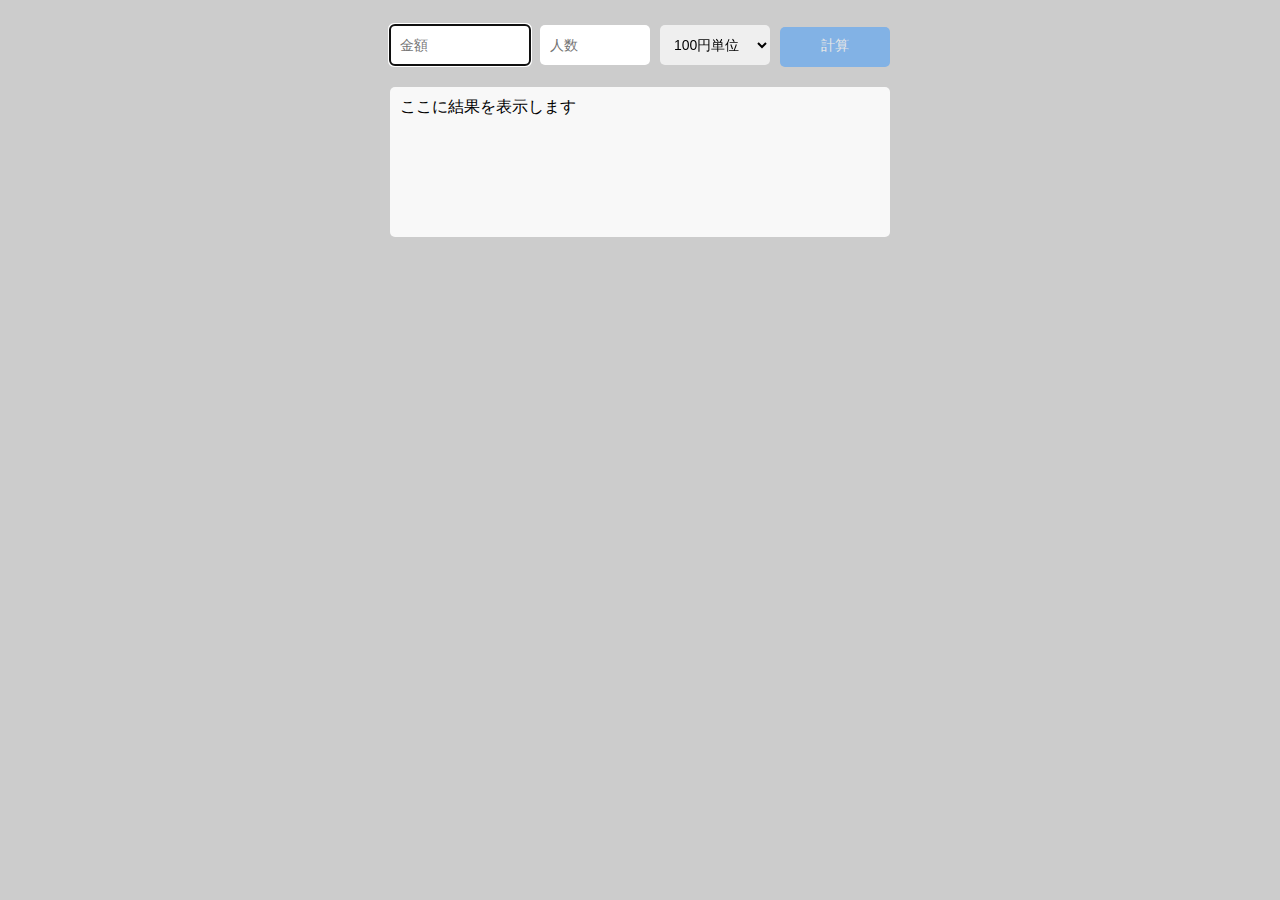
<file: calculation_js/index.html>
<!DOCTYPE html>
<html lang="ja">
<head>
  <meta charset="utf-8">
  <title>割り勘電卓</title>
  <link rel="stylesheet" href="css/styles.css">
</head>
<body>
  <div class="container">
    <div class="input-area">
      <input type="text" id="price" placeholder="金額">
      <input type="text" id="num" placeholder="人数">
      <select id="unit">
        <option value="10">10円単位</option>
        <option value="100" selected>100円単位</option>
        <option value="1000">1000円単位</option>
      </select>
      <div id="btn" class="disabled">計算</div>
    </div>
    <div class="result-area">
      <p id="result">ここに結果を表示します</p>
      <div id="reset" class="hidden">もう一度計算する？</div>
    </div>
  </div>
  <script src="js/main.js"></script>
</body>
</html>
</file>
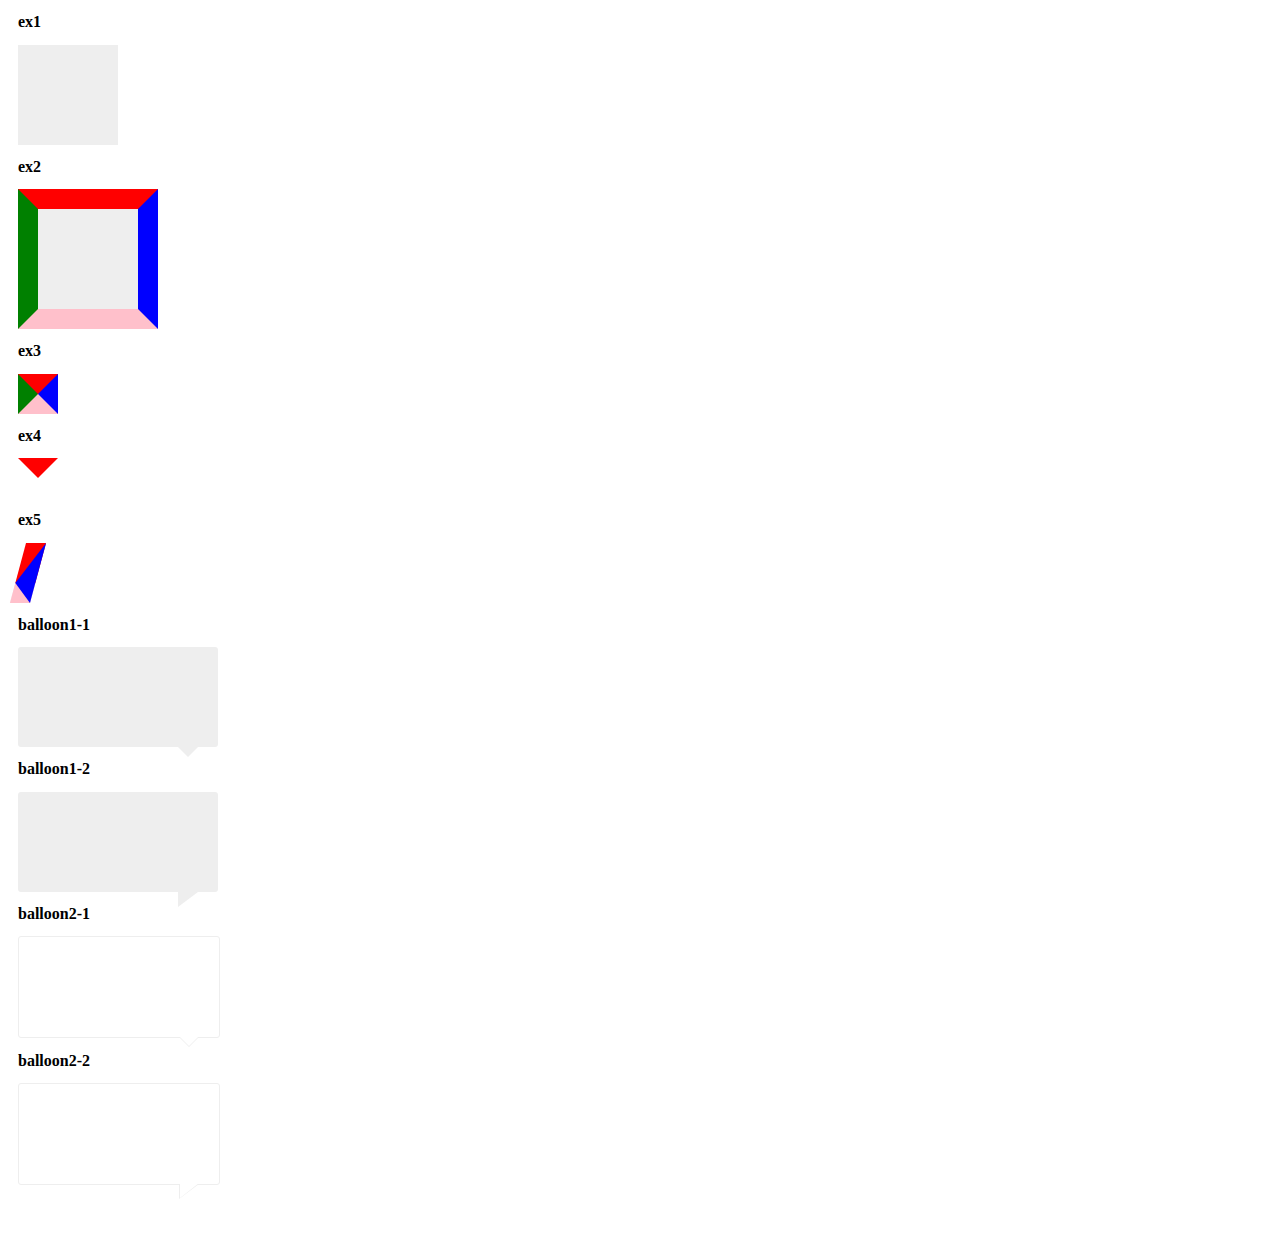
<file: CSSBallon/index.html>
<!DOCTYPE html>
<html lang="ja">
<head>
  <meta charset="utf-8">
  <title>Balloon Samples</title>
  <style>
  body {
    padding: 0 10px 40px;
  }
  h2 {
    font-size: 16px;
  }
  .ex1 {
    width: 100px;
    height: 100px;
    background: #eee;
  }
  .ex2 {
    width: 100px;
    height: 100px;
    background: #eee;
    border-style: solid;
    border-width: 20px;
    border-color: red blue pink green;
  }
  .ex3 {
    width: 0;
    height: 0;
    background: #eee;
    border-style: solid;
    border-width: 20px;
    border-color: red blue pink green;
  }
  .ex4 {
    width: 0;
    height: 0;
    border-style: solid;
    border-width: 20px;
    border-color: red transparent transparent transparent;
  }
  .ex5 {
    width: 0;
    height: 0;
    background: #eee;
    border-style: solid;
    /*border-width: 40px 20px 20px 20px;*/
    border-width: 40px 20px 20px 0;
    border-color: red blue pink green;
    transform: skew(-15deg, 0);
  }
  .balloon1-1 {
    width: 200px;
    height: 100px;
    background: #eee;
    border-radius: 3px;
    position: relative;
  }
  .balloon1-1:before {
    position: absolute;
    right: 20px;
    bottom: -20px;
    content: '';
    width: 0;
    height: 0;
    border-style: solid;
    border-width: 10px;
    border-color: #eee transparent transparent transparent;
  }
  .balloon1-2 {
    width: 200px;
    height: 100px;
    background: #eee;
    border-radius: 3px;
    position: relative;
  }
  .balloon1-2:before {
    position: absolute;
    right: 20px;
    bottom: -25px;
    content: '';
    width: 0;
    height: 0;
    border-style: solid;
    border-width: 15px 20px 10px 0;
    border-color: #eee transparent transparent transparent;
  }
  .balloon2-1 {
    width: 200px;
    height: 100px;
    border: 1px solid #eee;
    border-radius: 3px;
    position: relative;
  }
  .balloon2-1:before {
    position: absolute;
    right: 20px;
    bottom: -20px;
    content: '';
    width: 0;
    height: 0;
    border-style: solid;
    border-width: 10px;
    border-color: #eee transparent transparent transparent;
  }
  .balloon2-1:after {
    position: absolute;
    right: 20px;
    bottom: -19px;
    content: '';
    width: 0;
    height: 0;
    border-style: solid;
    border-width: 10px;
    border-color: #fff transparent transparent transparent;
  }
  .balloon2-2 {
    width: 200px;
    height: 100px;
    border: 1px solid #eee;
    border-radius: 3px;
    position: relative;
  }
  .balloon2-2:before {
    position: absolute;
    right: 20px;
    bottom: -25px;
    content: '';
    width: 0;
    height: 0;
    border-style: solid;
    border-width: 15px 20px 10px 0;
    border-color: #eee transparent transparent transparent;
  }
  .balloon2-2:after {
    position: absolute;
    right: 20px;
    bottom: -24px;
    content: '';
    width: 0;
    height: 0;
    border-style: solid;
    border-width: 15px 19px 10px 0;
    border-color: #fff transparent transparent transparent;
  }
  </style>
</head>
<body>
  <h2>ex1</h2>
  <div class="ex1"></div>
  <h2>ex2</h2>
  <div class="ex2"></div>
  <h2>ex3</h2>
  <div class="ex3"></div>
  <h2>ex4</h2>
  <div class="ex4"></div>
  <h2>ex5</h2>
  <div class="ex5"></div>
  <h2>balloon1-1</h2>
  <div class="balloon1-1"></div>
  <h2>balloon1-2</h2>
  <div class="balloon1-2"></div>
  <h2>balloon2-1</h2>
  <div class="balloon2-1"></div>
  <h2>balloon2-2</h2>
  <div class="balloon2-2"></div>
</body>
</html>
</file>
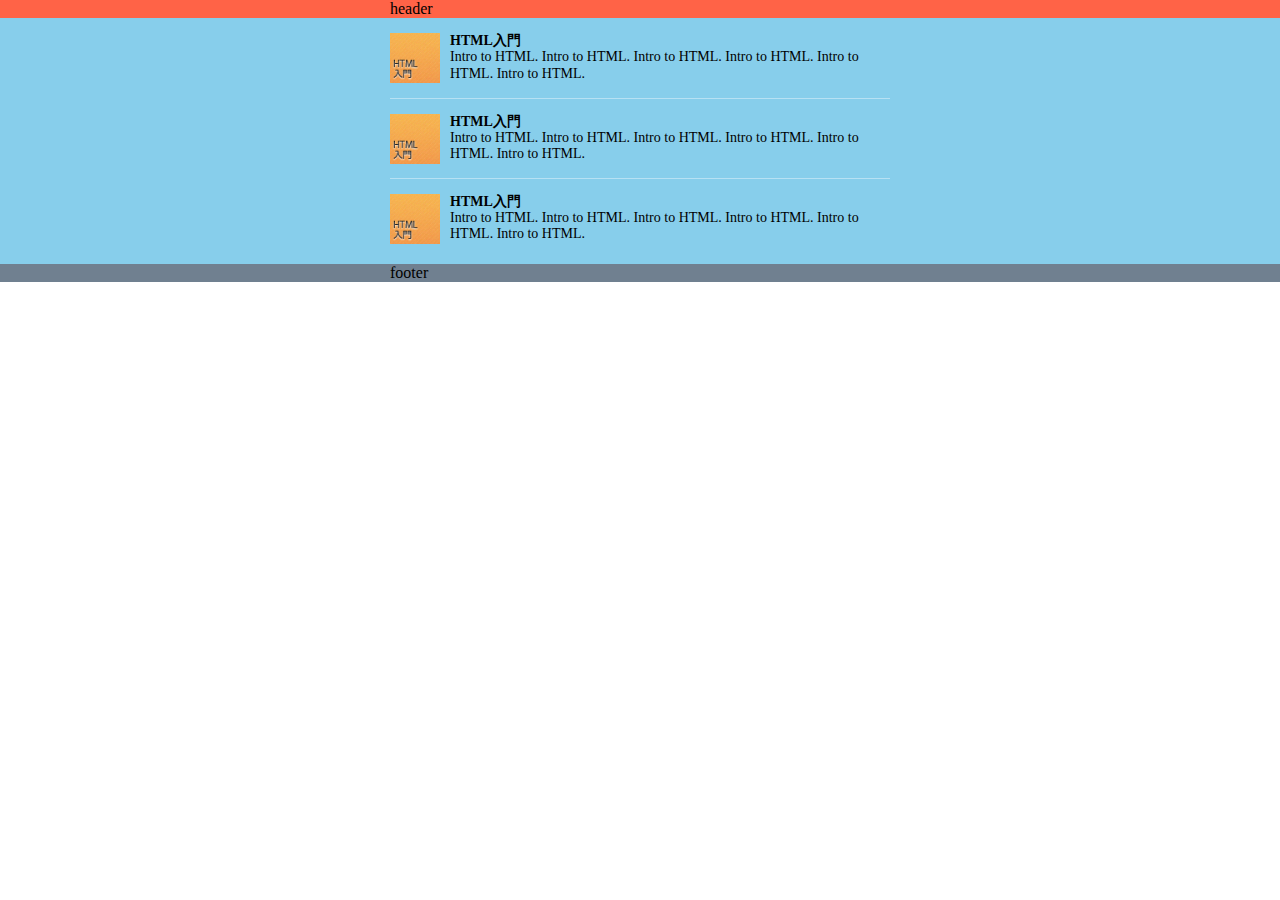
<file: CSSLayout/index.html>
<!DOCTYPE html>
<html lang="ja">
<head>
  <meta charset="utf-8">
  <title>CSS Layout Practice</title>
  <link rel="stylesheet" href="normalize.css">
  <link rel="stylesheet" href="styles.css">
</head>
<body>
  <header>
    <div class="container">
      header
    </div>
  </header>
  <main>
    <div class="container">
      <ul id="lessons">
        <li>
          <div class="lesson_img">
            <img src="html.png" width="50" height="50">
          </div>
          <div class="lesson_info">
            <h2>HTML入門</h2>
            <p>Intro to HTML. Intro to HTML. Intro to HTML. Intro to HTML. Intro to HTML. Intro to HTML. </p>
          </div>
        </li>
        <li>
          <div class="lesson_img">
            <img src="html.png" width="50" height="50">
          </div>
          <div class="lesson_info">
            <h2>HTML入門</h2>
            <p>Intro to HTML. Intro to HTML. Intro to HTML. Intro to HTML. Intro to HTML. Intro to HTML. </p>
          </div>
        </li>
        <li>
          <div class="lesson_img">
            <img src="html.png" width="50" height="50">
          </div>
          <div class="lesson_info">
            <h2>HTML入門</h2>
            <p>Intro to HTML. Intro to HTML. Intro to HTML. Intro to HTML. Intro to HTML. Intro to HTML. </p>
          </div>
        </li>
      </ul>
    </div>
  </main>
  <footer>
    <div class="container">
      footer
    </div>
  </footer>
</body>
</html>
</file>
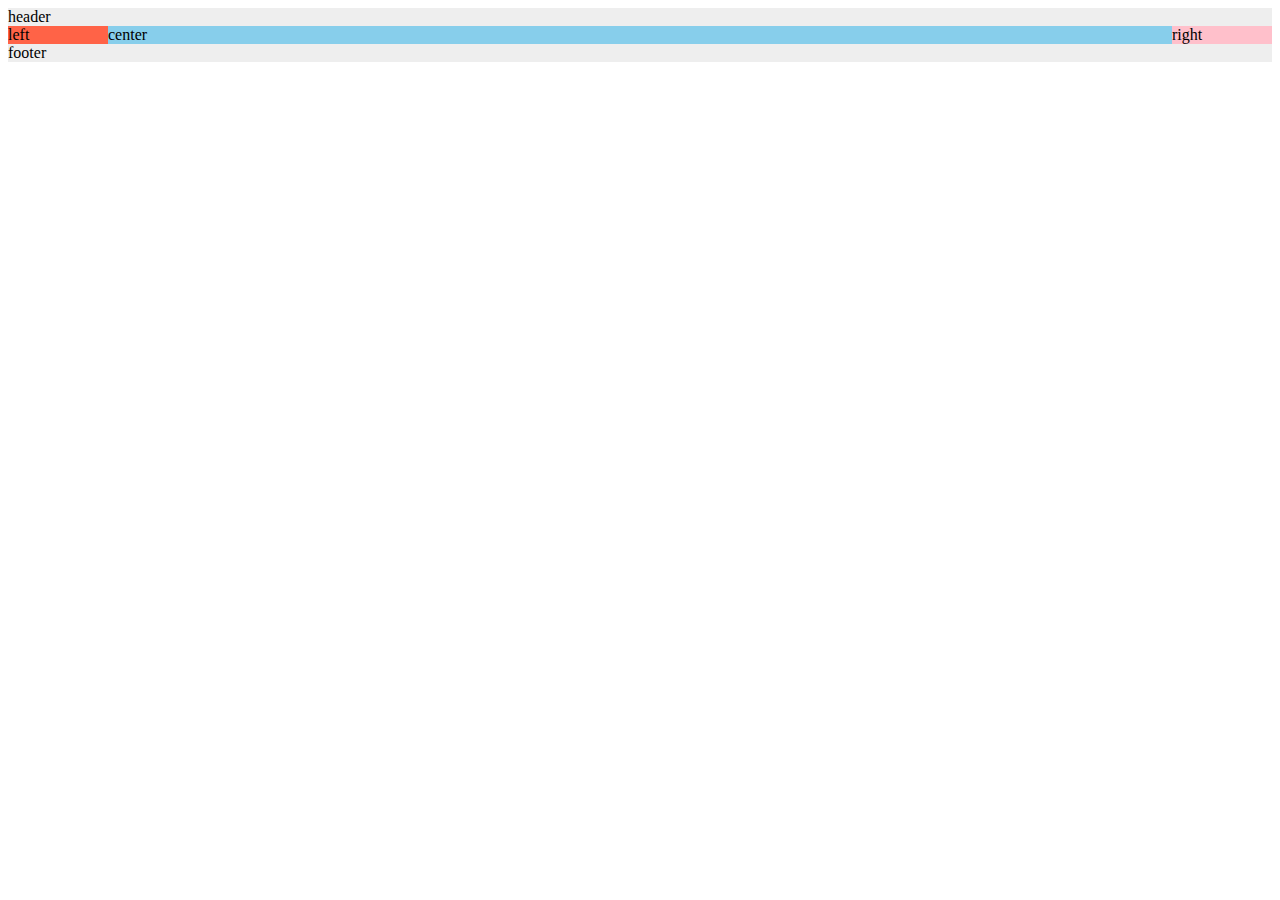
<file: Flexbox/index.html>
<!DOCTYPE html>
<html lang="ja">
<head>
  <meta charset="utf-8">
  <title>Flexbox</title>
  <link rel="stylesheet" href="css/styles.css">
</head>
<body>
  <header>header</header>
  <div class="container">
    <div class="left">left</div>
    <div class="center">center</div>
    <div class="right">right</div>
  </div>
  <footer>footer</footer>
</body>
</html>
</file>
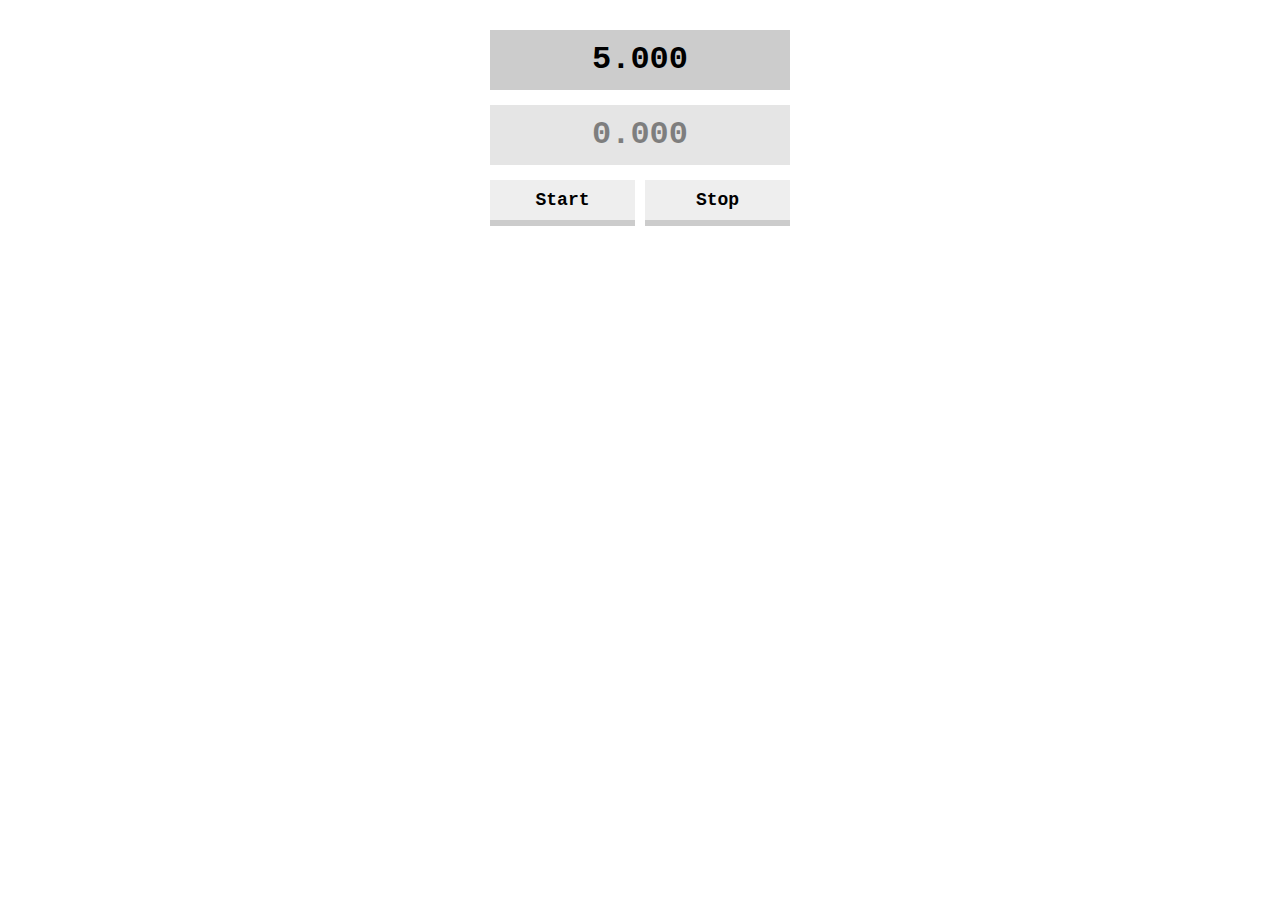
<file: JavaScript_5s/index.html>
<!DOCTYPE html>
<html lang="ja">

<head>
  <meta charset="utf-8">
  <title>5 seconds!</title>
  <link rel="stylesheet" href="css/styles.css">
</head>

<body>
  <div class="container">
    <div id="target">5.000</div>
    <div id="result" class="standby">0.000</div>
    <div class="buttons">
      <div id="start">Start</div>
      <div id="stop">Stop</div>
    </div>
  </div>
  <script src="js/main.js"></script>
</body>

</html>
</file>
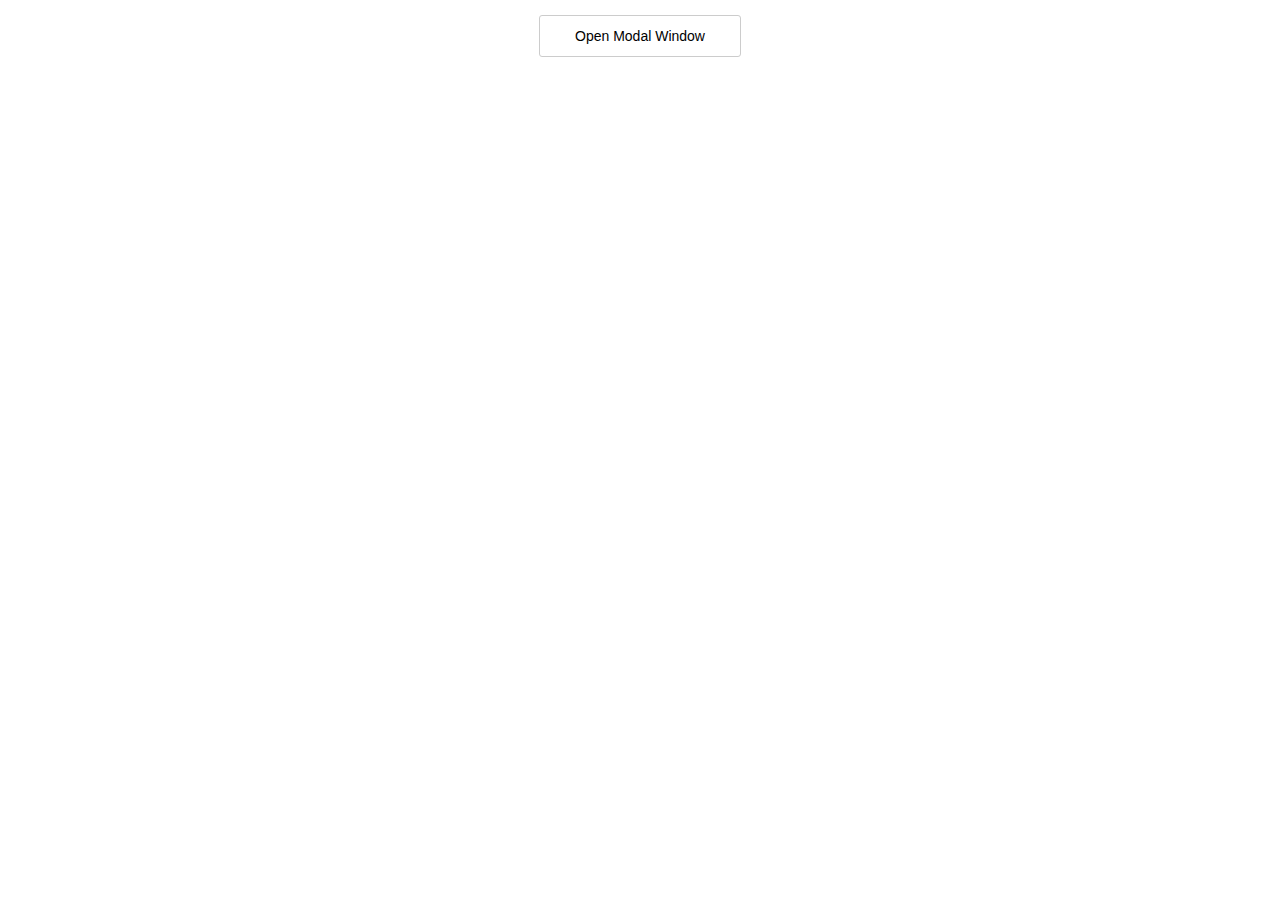
<file: modal_window/index.html>
<!DOCTYPE html>
<html lang="ja">
<head>
  <meta charset="utf-8">
  <title>Modal Window</title>
  <link rel="stylesheet" href="css/styles.css">
</head>
<body>
  <div id="modal" class="hidden">
    <p>Hello. Hello. Hello. Hello. Hello. Hello. Hello. Hello. Hello. Hello. Hello. </p>
    <div id="close">
      Close
    </div>
  </div>

  <div id="open">
    Open Modal Window
  </div>

  <div id="mask" class="hidden"></div>

  <script src="js/main.js"></script>
</body>
</html>
</file>
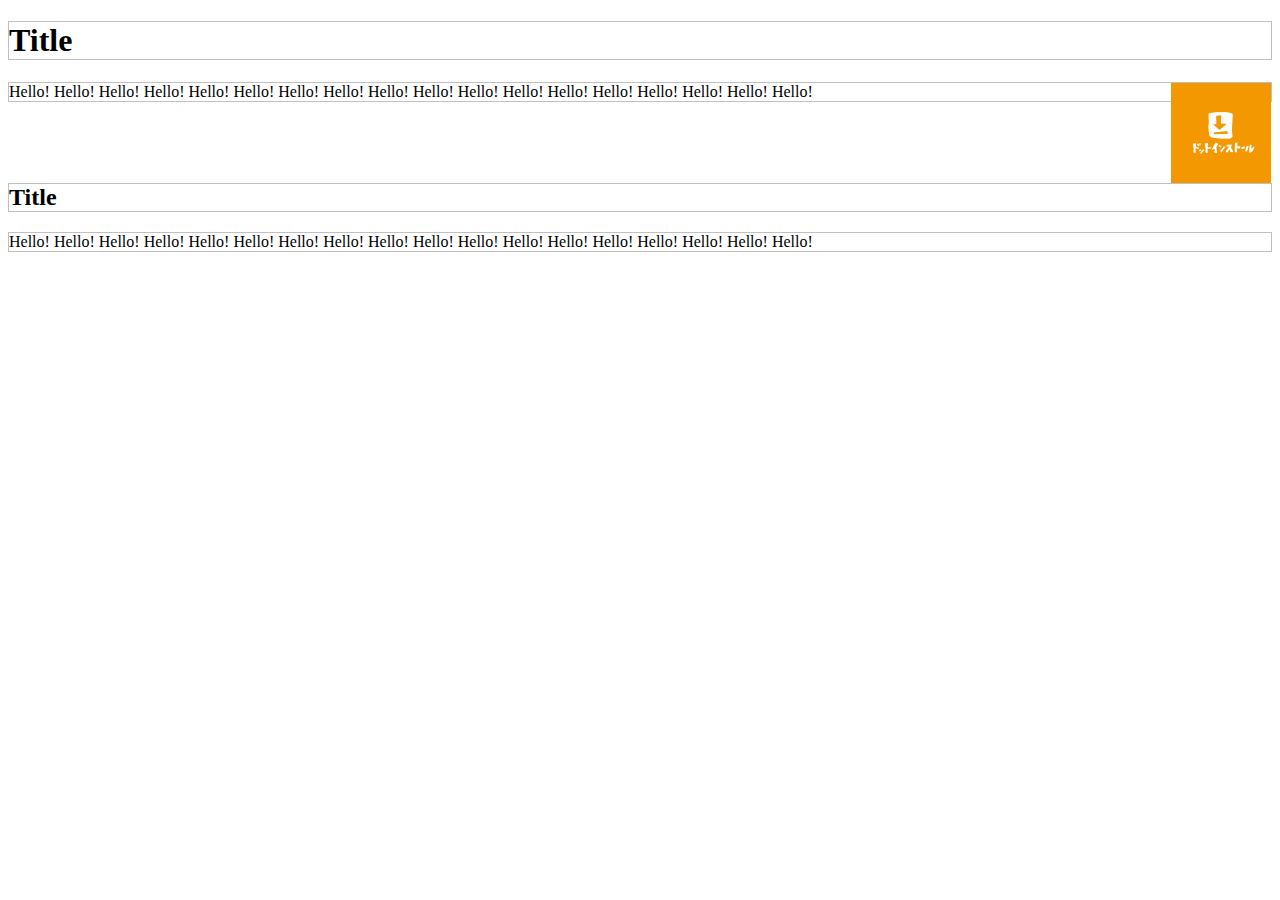
<file: MyCSSProject/index.html>
<!DOCTYPE html>
<html lang="ja">
<head>
  <meta charset="utf-8">
  <title>CSSの練習</title>
  <link rel="stylesheet" href="css/styles.css">
</head>
<body>
  <h1>Title</h1>
  <p><img src="img/logo.png" width="100" height="100"> Hello! Hello! Hello! Hello! Hello! Hello! Hello! Hello! Hello! Hello! Hello! Hello! Hello! Hello! Hello! Hello! Hello! Hello! </p>
  <h2>Title</h2>
  <p>Hello! Hello! Hello! Hello! Hello! Hello! Hello! Hello! Hello! Hello! Hello! Hello! Hello! Hello! Hello! Hello! Hello! Hello! </p>
</body>
</html>
</file>
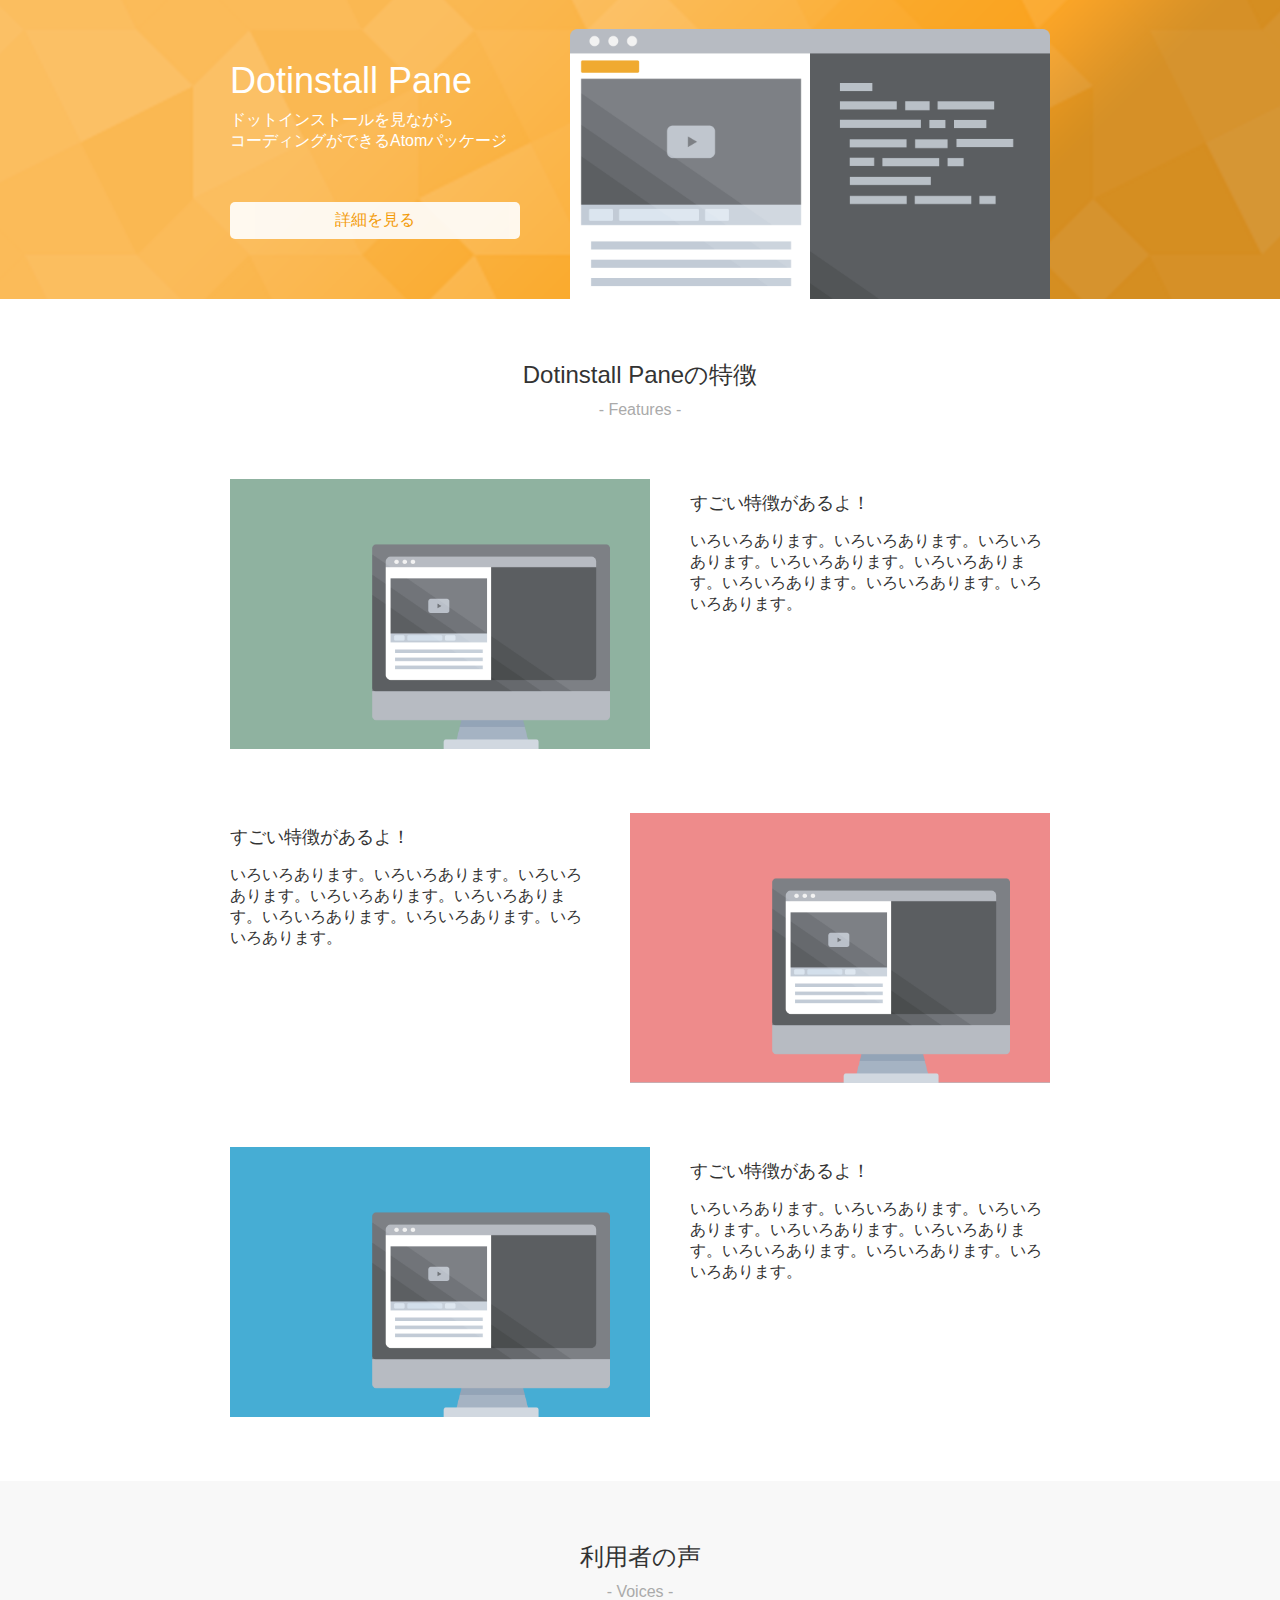
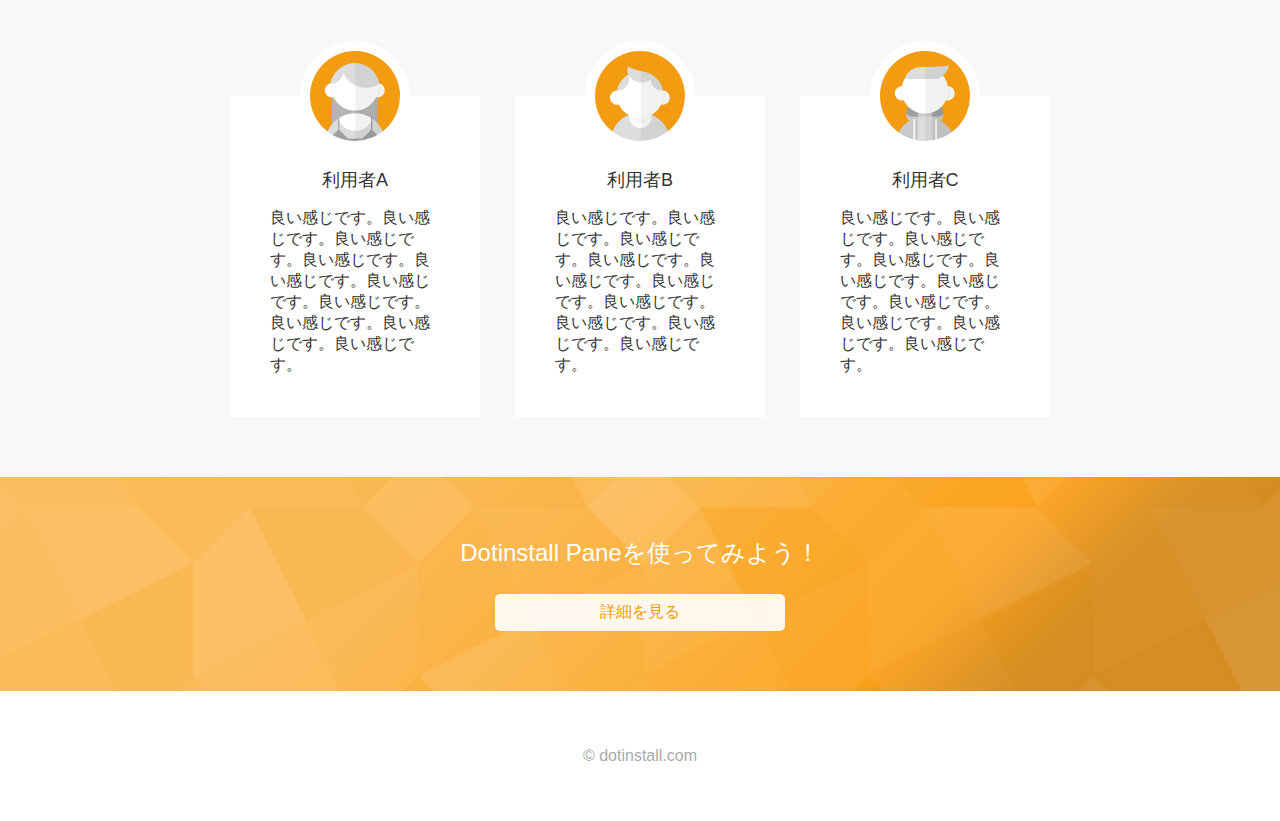
<file: MyDotinstallPane/index.html>
<!DOCTYPE html>
<html lang="ja">
<head>
  <meta charset="utf-8">
  <title>Dotinstall Paneを使ってみよう</title>
  <link rel="icon" href="favicon.ico">
  <link rel="stylesheet" href="https://use.fontawesome.com/releases/v5.0.13/css/all.css" integrity="sha384-DNOHZ68U8hZfKXOrtjWvjxusGo9WQnrNx2sqG0tfsghAvtVlRW3tvkXWZh58N9jp" crossorigin="anonymous">
  <link rel="stylesheet" href="css/styles.css">
</head>
<body>
  <header class="orange-bg">
    <div class="container">
      <h1>Dotinstall Pane</h1>
      <p>
        ドットインストールを見ながら<br>
        コーディングができるAtomパッケージ
      </p>
      <a href="#" target="_blank" class="btn">詳細を見る <i class="fas fa-external-link-alt"></i></a>
      <img src="img/top.png" width="480" height="270" alt="Dotinstall Paneの画像">
    </div>
  </header>

  <section class="features">
    <div class="container">
      <h1 data-subtitle="- Features -" class="section-title">Dotinstall Paneの特徴</h1>
      <section class="feature">
        <img src="img/feature1.png" width="420" height="270" alt="特徴1">
        <div class="desc">
          <h1>すごい特徴があるよ！</h1>
          <p>いろいろあります。いろいろあります。いろいろあります。いろいろあります。いろいろあります。いろいろあります。いろいろあります。いろいろあります。</p>
        </div>
      </section>
      <section class="feature">
        <img src="img/feature2.png" width="420" height="270" alt="特徴2">
        <div class="desc">
          <h1>すごい特徴があるよ！</h1>
          <p>いろいろあります。いろいろあります。いろいろあります。いろいろあります。いろいろあります。いろいろあります。いろいろあります。いろいろあります。</p>
        </div>
      </section>
      <section class="feature">
        <img src="img/feature3.png" width="420" height="270" alt="特徴3">
        <div class="desc">
          <h1>すごい特徴があるよ！</h1>
          <p>いろいろあります。いろいろあります。いろいろあります。いろいろあります。いろいろあります。いろいろあります。いろいろあります。いろいろあります。</p>
        </div>
      </section>
    </div>
  </section>

  <section class="voices">
    <div class="container">
      <h1 data-subtitle="- Voices -" class="section-title">利用者の声</h1>
      <div class="flex">
        <section class="voice">
          <img src="img/user1.png" width="90" height="90" alt="利用者A">
          <h1>利用者A</h1>
          <p>良い感じです。良い感じです。良い感じです。良い感じです。良い感じです。良い感じです。良い感じです。良い感じです。良い感じです。良い感じです。</p>
        </section>
        <section class="voice">
          <img src="img/user2.png" width="90" height="90" alt="利用者B">
          <h1>利用者B</h1>
          <p>良い感じです。良い感じです。良い感じです。良い感じです。良い感じです。良い感じです。良い感じです。良い感じです。良い感じです。良い感じです。</p>
        </section>
        <section class="voice">
          <img src="img/user3.png" width="90" height="90" alt="利用者C">
          <h1>利用者C</h1>
          <p>良い感じです。良い感じです。良い感じです。良い感じです。良い感じです。良い感じです。良い感じです。良い感じです。良い感じです。良い感じです。</p>
        </section>
      </div>
    </div>
  </section>

  <section class="call-to-action orange-bg">
    <div class="container">
      <h1 class="section-title">Dotinstall Paneを使ってみよう！</h1>
      <a href="#" target="_blank" class="btn">詳細を見る <i class="fas fa-external-link-alt"></i></a>
    </div>
  </section>

  <footer>
    <p>&copy; dotinstall.com</p>
  </footer>
</body>
</html>
</file>
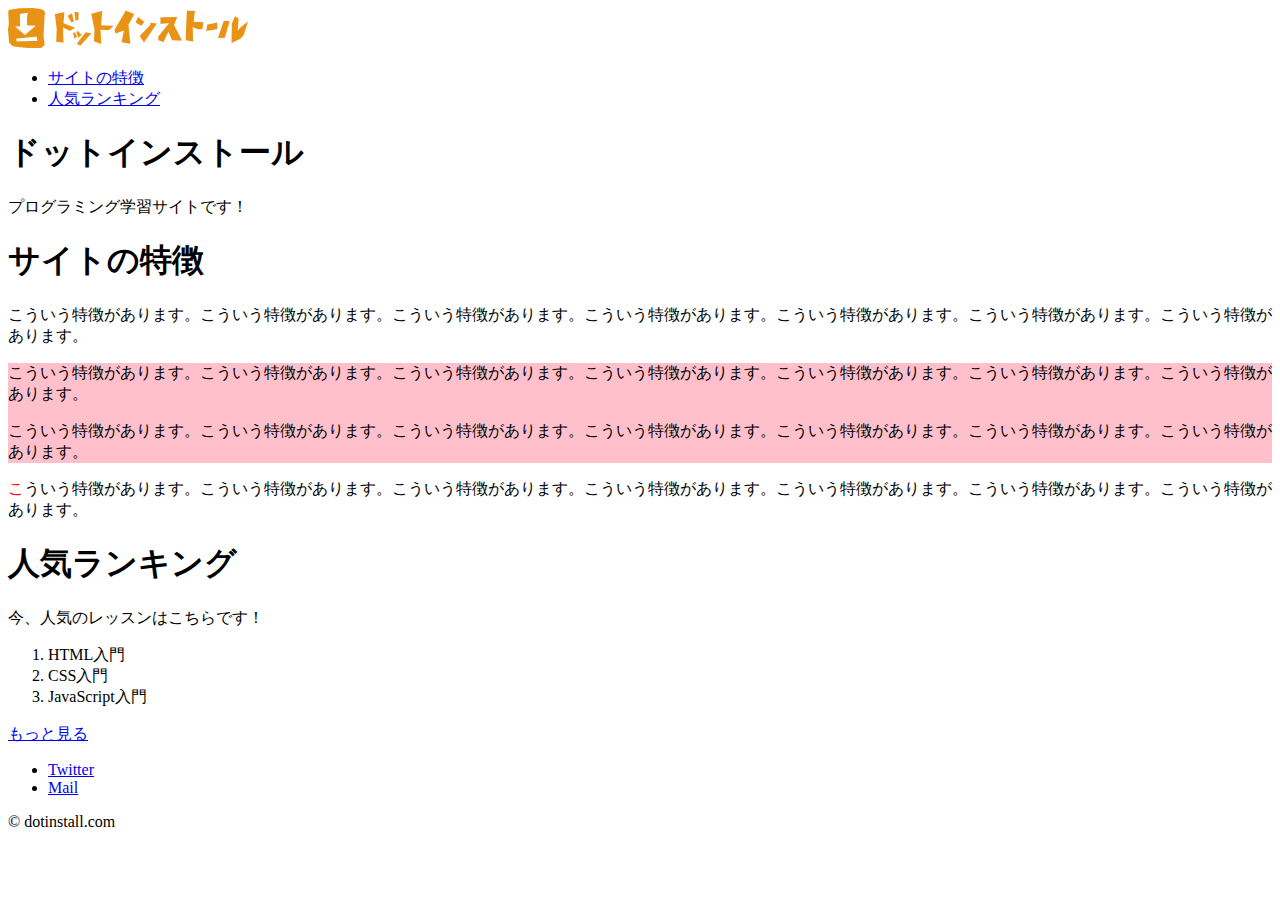
<file: MyHTMLProject/index.html>
<!DOCTYPE html>
<html lang="ja">
<head>
  <meta charset="utf-8">
  <title>ドットインストール</title>
  <meta name="description" content="プログラミング学習サイトのドットインストールです。">
  <link rel="icon" href="favicon.ico">
</head>
<body>
  <header>
    <img src="img/logo.png" alt="ドットインストールのロゴです" width="240" height="40">
    <nav>
      <ul>
        <li><a href="#about">サイトの特徴</a></li>
        <li><a href="#ranking">人気ランキング</a></li>
      </ul>
    </nav>
  </header>

  <section>
    <h1>ドットインストール</h1>
    <p>プログラミング学習サイトです！</p>

    <section>
      <h1 id="about">サイトの特徴</h1>
      <p>こういう特徴があります。こういう特徴があります。こういう特徴があります。こういう特徴があります。こういう特徴があります。こういう特徴があります。こういう特徴があります。</p>
      <div style="background:pink;">
        <p>こういう特徴があります。こういう特徴があります。こういう特徴があります。こういう特徴があります。こういう特徴があります。こういう特徴があります。こういう特徴があります。</p>
        <p>こういう特徴があります。こういう特徴があります。こういう特徴があります。こういう特徴があります。こういう特徴があります。こういう特徴があります。こういう特徴があります。</p>
      </div>
      <p><span style="color:red;">こ</span>ういう特徴があります。こういう特徴があります。こういう特徴があります。こういう特徴があります。こういう特徴があります。こういう特徴があります。こういう特徴があります。</p>
    </section>

    <section>
      <h1 id="ranking">人気ランキング</h1>
      <p>今、人気のレッスンはこちらです！</p>
      <ol>
        <li>HTML入門</li>
        <li>CSS入門</li>
        <li>JavaScript入門</li>
      </ol>
      <p><a href="more_lessons.html">もっと見る</a></p>
    </section>
  </section>

  <footer>
    <ul>
      <li><a href="https://twitter.com/dotinstall" target="_blank">Twitter</a></li>
      <li><a href="mailto:taguchi@gmail.com" target="_blank">Mail</a></li>
    </ul>
    <p>&copy; dotinstall.com</p>
  </footer>
</body>
</html>
</file>
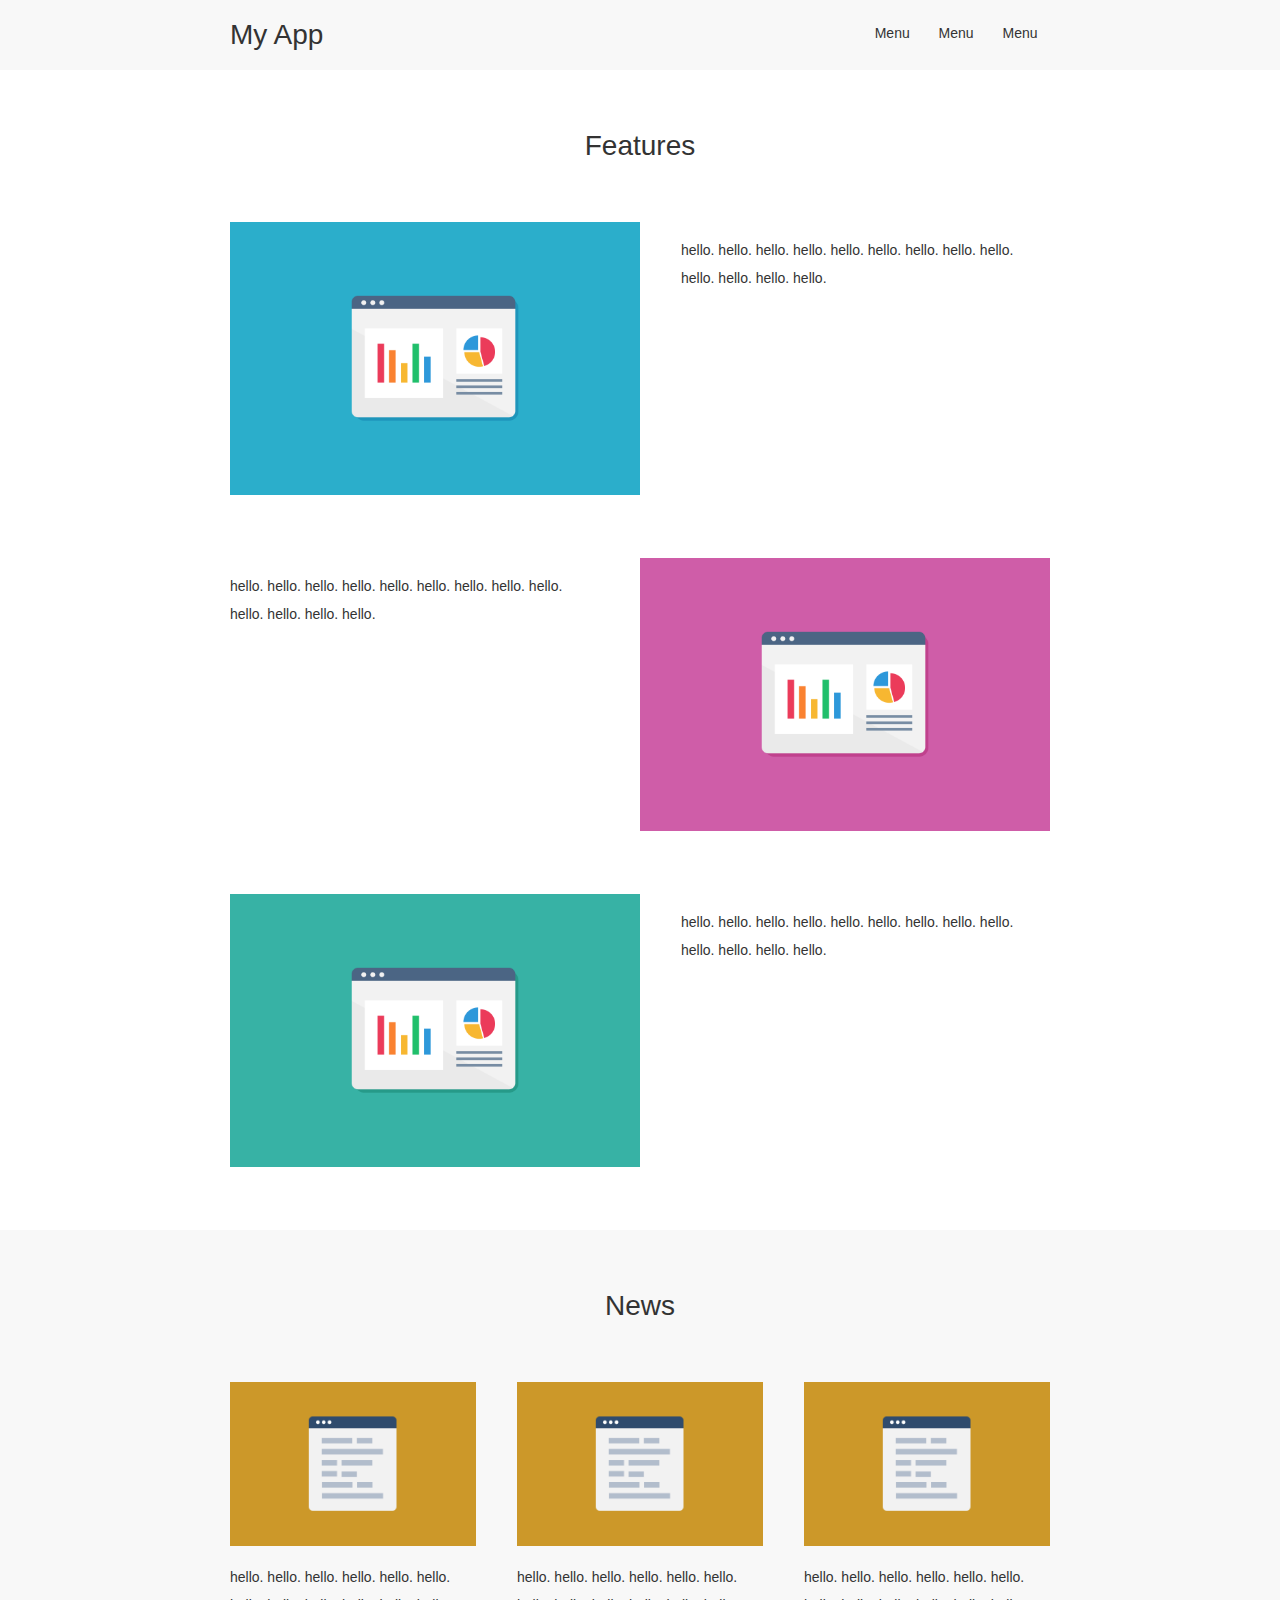
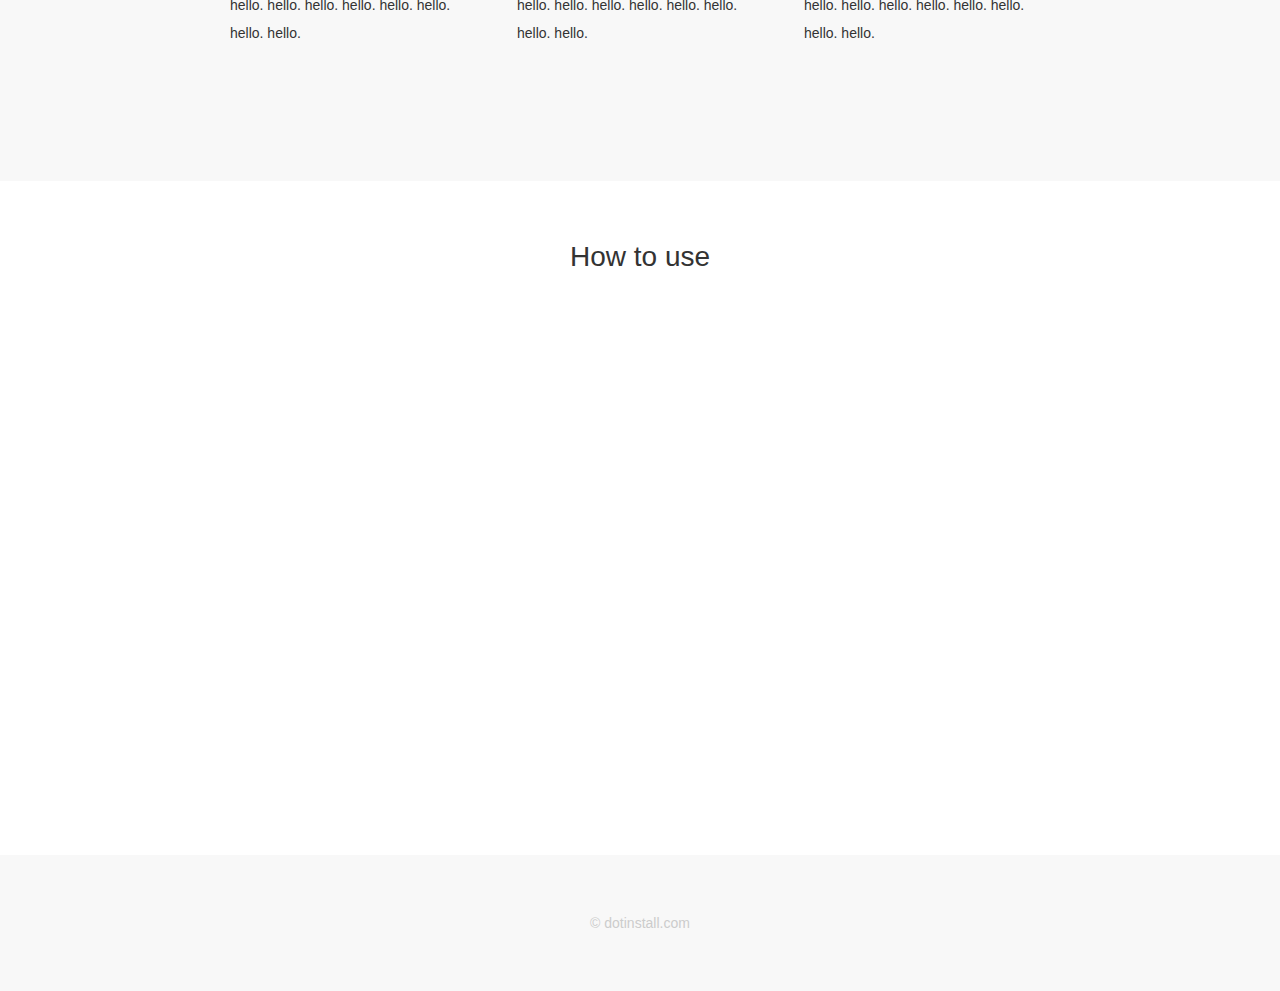
<file: MySPsite/index.html>
<!DOCTYPE html>
<html lang="ja">
<head>
  <meta charset="utf-8">
  <title>My App</title>
  <link rel="stylesheet" href="https://use.fontawesome.com/releases/v5.0.13/css/all.css" integrity="sha384-DNOHZ68U8hZfKXOrtjWvjxusGo9WQnrNx2sqG0tfsghAvtVlRW3tvkXWZh58N9jp" crossorigin="anonymous">
  <link rel="stylesheet" href="css/styles.css">
  <meta name="viewport" content="width=device-width,initial-scale=1">
</head>
<body>
  <header>
    <div class="container">
      <i id="open_menu" class="fas fa-bars"></i>
      <nav id="menu">
        <i id="close_menu" class="fas fa-times"></i>
        <ul>
          <li><a href="#">Menu</a></li>
          <li><a href="#">Menu</a></li>
          <li><a href="#">Menu</a></li>
        </ul>
      </nav>
      <h1>My App</h1>
    </div>
  </header>

  <section class="features">
    <div class="container">
      <h1 class="section-title">Features</h1>
      <section class="feature">
        <img src="img/feature1.png">
        <p>hello. hello. hello. hello. hello. hello. hello. hello. hello. hello. hello. hello. hello. </p>
      </section>
      <section class="feature">
        <img src="img/feature2.png">
        <p>hello. hello. hello. hello. hello. hello. hello. hello. hello. hello. hello. hello. hello. </p>
      </section>
      <section class="feature">
        <img src="img/feature3.png">
        <p>hello. hello. hello. hello. hello. hello. hello. hello. hello. hello. hello. hello. hello. </p>
      </section>
    </div>
  </section>

  <section class="news">
    <div class="container">
      <h1 class="section-title">News</h1>
      <div class="flex">
        <article class="news-item">
          <img src="img/news.png">
          <p>hello. hello. hello. hello. hello. hello. hello. hello. hello. hello. hello. hello. hello. hello. </p>
        </article>
        <article class="news-item">
          <img src="img/news.png">
          <p>hello. hello. hello. hello. hello. hello. hello. hello. hello. hello. hello. hello. hello. hello. </p>
        </article>
        <article class="news-item">
          <img src="img/news.png">
          <p>hello. hello. hello. hello. hello. hello. hello. hello. hello. hello. hello. hello. hello. hello. </p>
        </article>
      </div>
    </div>
  </section>

  <section class="how-to-use">
    <div class="container">
      <h1 class="section-title">How to use</h1>
      <div class="iframe-wrapper">
        <iframe width="560" height="315" src="https://www.youtube.com/embed/QrbYdJDJEb0" frameborder="0" allow="autoplay; encrypted-media" allowfullscreen></iframe>
      </div>
    </div>
  </section>

  <footer>
    &copy; dotinstall.com
  </footer>

  <script>
    (function () {
      'use strict';

      var openMenu = document.getElementById('open_menu');
      var closeMenu = document.getElementById('close_menu');
      var menu = document.getElementById('menu');

      openMenu.addEventListener('click', function () {
        menu.classList.add('shown');
      });

      closeMenu.addEventListener('click', function () {
        menu.classList.remove('shown');
      });
    })();
  </script>
</body>
</html>
</file>
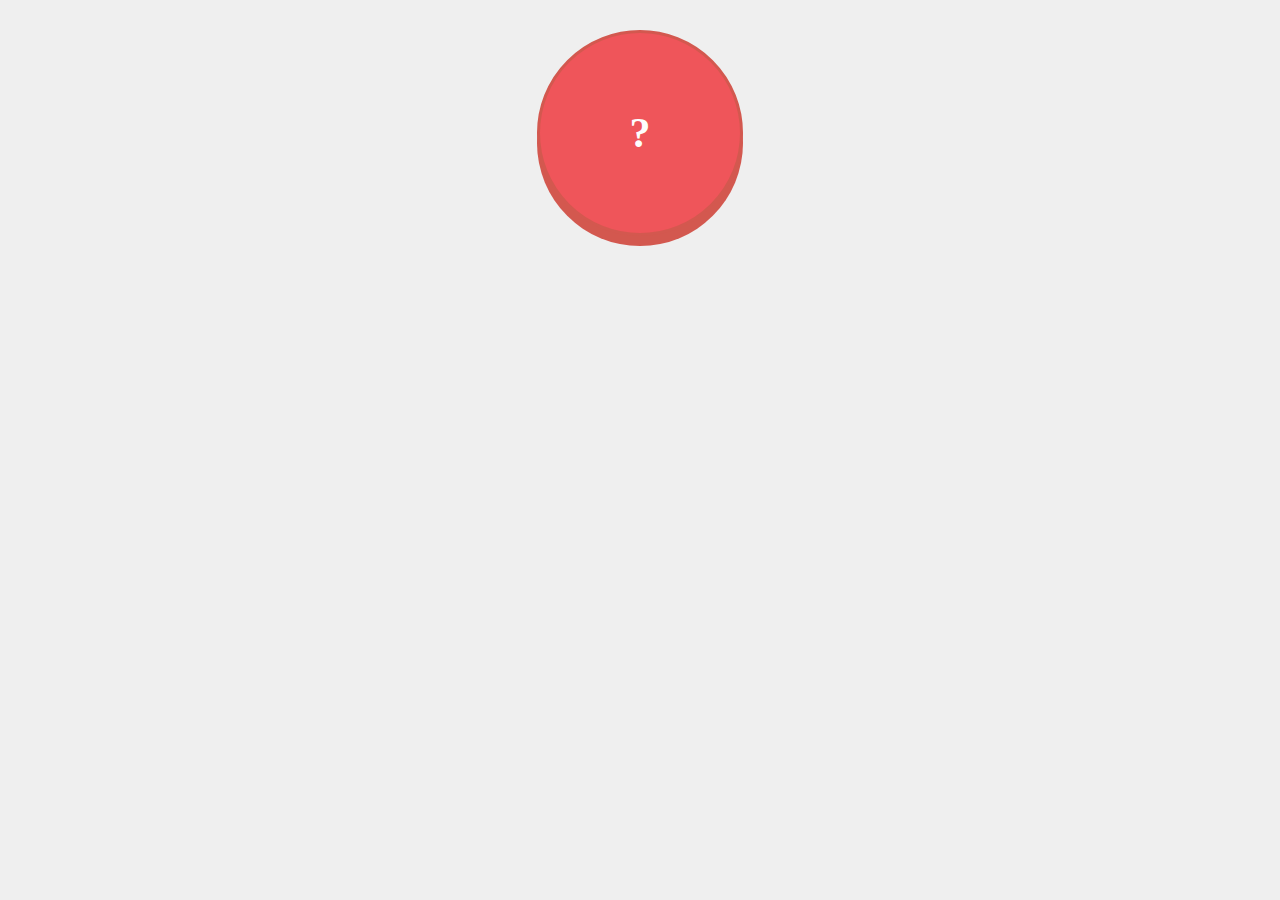
<file: omikuji/index.html>
<!DOCTYPE html>
<html lang="ja">
<head>
  <meta charset="utf-8">
  <title>おみくじ</title>
  <link rel="stylesheet" href="css/styles.css">
</head>
<body>
  <div id="btn">?</div>
  <script src="js/main.js"></script>
</body>
</html>
</file>
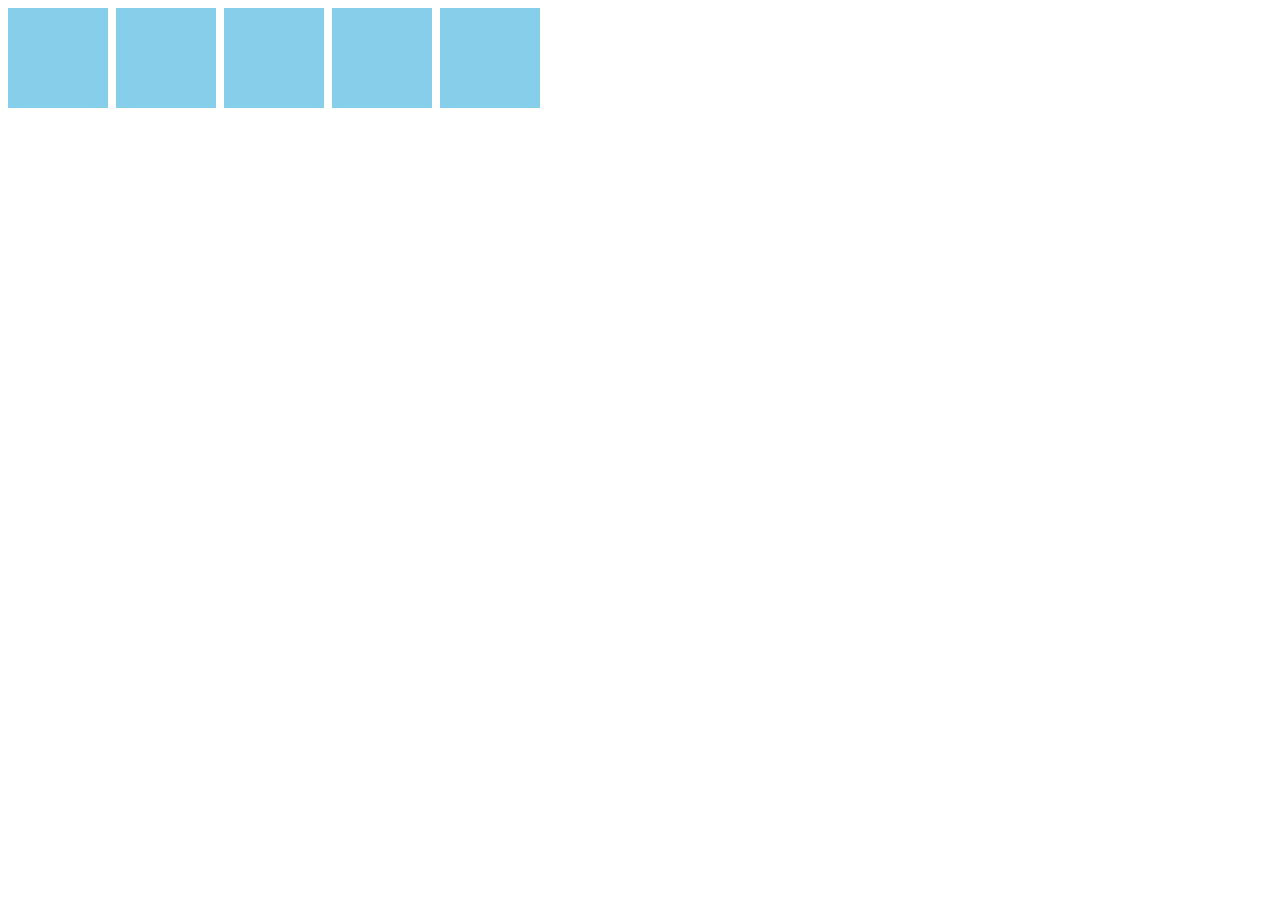
<file: はじめてのJavaScript/index.html>
<!DOCTYPE html>
<html lang="ja">

<head>
  <meta charset="utf-8">
  <title>JavaScript Practice</title>
  <style>
    body {
      display: flex;
      flex-wrap: wrap;
    }

    .box {
      width: 100px;
      height: 100px;
      background: skyblue;
      cursor: pointer;
      transition: 0.8s;
      margin: 0 8px 8px 0;
      text-align: center;
      line-height: 100px;
    }

    .win {
      background: pink;
      border-radius: 50%;
      transform: rotate(360deg);
    }

    .lose {
      transform: scale(0.9);
    }
  </style>
</head>

<body>

  <script>
    'use strict';

    const num = 5;
    const winner = Math.floor(Math.random() * num); // 0 - 4

    for (let i = 0; i < num; i++) {
      const div = document.createElement('div');
      div.classList.add('box');
      if (i === winner) {
        div.dataset.result = 'win';
      } else {
        div.dataset.result = 'lose';
      }
      div.addEventListener('click', function () {
        if (div.dataset.result === 'win') {
          div.textContent = 'Win!';
          div.classList.add('win');
        } else {
          div.textContent = 'Lose!';
          div.classList.add('lose');
        }
      });

      document.body.appendChild(div);
    }
  </script>
</body>

</html>
</file>
<file: calculation_js/css/styles.css>
body {
  background: #ccc;
  font-size: 16px;
  font-family: Arial, sans-serif;
}

.container {
  width: 500px;
  margin: 25px auto;
}

#price,
#num,
#unit {
  font-size: 14px;
  box-sizing: border-box;
  padding: 10px;
  height: 40px;
  border-radius: 5px;
  border: none;
  margin-right: 10px;
}

#price {
  width: 140px;
}

#num,
#unit {
  width: 110px;
}

#btn {
  cursor: pointer;
  display: inline-block;
  box-sizing: border-box;
  width: 110px;
  height: 40px;
  padding: 10px;
  background: #3897fd;
  border-radius: 5px;
  font-size: 14px;
  text-align: center;
  color: #fff;
}

.input-area {
  font-size: 0;
  margin-bottom: 20px;
}

.result-area {
  background: #f8f8f8;
  padding: 10px;
  height: 130px;
  border-radius: 5px;
  position: relative;
}

#result {
  margin: 0;
}

#reset {
  text-decoration: underline;
  cursor: pointer;
  position: absolute;
  bottom: 10px;
  right: 10px;
}

#btn.disabled {
  opacity: 0.5;
}

#reset.hidden {
  display: none;
}
</file>
<file: CSSLayout/styles.css>
/*


*/

.container {
  width: 500px;
  margin: 0 auto;
}

header {
  background: tomato;
}

main {
  background: skyblue;
  padding: 15px 0;
}

ul#lessons {
  margin: 0;
  padding: 0;
  list-style-type: none;
}

ul#lessons h2, ul#lessons p {
  margin: 0;
  padding: 0;
  font-size: 14px;
}

ul#lessons .lesson_img {
  float: left;
  width: 50px;
}

ul#lessons .lesson_info {
  float: right;
  width: 440px;
}

ul#lessons li {
  overflow: hidden;
}

ul#lessons li:not(:last-child) {
  padding-bottom: 10px;
  margin-bottom: 15px;
  border-bottom: 1px solid rgba(255, 255, 255, 0.4);
}

footer {
  background: slategray;
}
</file>
<file: Flexbox/css/styles.css>
header,
footer {
  background: #eee;
}

.container {
  display: flex;
}

.left {
  flex: 0 100px;
  background: tomato;
}

.right {
  flex: 0 100px;
  background: pink;
}

.center {
  flex: 1;
  background: skyblue;
}

@media all and (max-width: 500px) {
  .container {
    flex-direction: column;
  }

  .center {
    order: 1;
    flex: 100%;
  }

  .left {
    order: 2;
    flex: 100%;
  }

  .right {
    order: 3;
    flex: 100%;
  }
}
</file>
<file: JavaScript_5s/css/styles.css>
.container {
  font-family: 'Courier New', sans-serif;
  width: 300px;
  margin: 30px auto 0;
  text-align: center;
  font-weight: bold;
}

#target,
#result {
  font-size: 32px;
  margin-bottom: 15px;
  background: #ccc;
  height: 60px;
  line-height: 60px;
}

#result.standby {
  opacity: 0.5;
}

#result.perfect {
  background: #FA5858;
  color: #fff;
}

#start {
  float: left;
}

#stop {
  float: right;
}

#start,
#stop {
  cursor: pointer;
  font-size: 18px;
  width: 145px;
  background: #eee;
  height: 40px;
  line-height: 40px;
  box-shadow: 0 6px 0 #ccc;
}

#start.pushed,
#stop.pushed {
  margin-top: 3px;
  box-shadow: 0 3px 0 #ccc;
}
</file>
<file: modal_window/css/styles.css>
@charset "utf-8";

body {
  font-size: 14px;
  font-family: Verdana, sans-serif;
}

#open,
#close {
  cursor: pointer;
  width: 200px;
  border: 1px solid #ccc;
  border-radius: 3px;
  text-align: center;
  line-height: 40px;
  margin: 15px auto 0;
}

#mask {
  background: rgba(0, 0, 0, 0.4);
  position: fixed;
  top: 0;
  bottom: 0;
  right: 0;
  left: 0;
  z-index: 1;
}

#modal {
  background: #fff;
  width: 300px;
  padding: 20px;
  border-radius: 4px;
  position: absolute;
  top: 40px;
  left: 0;
  right: 0;
  margin: 0 auto;
  transition: .8s;
  z-index: 2;
}

#modal p {
  line-height: 1.5;
  margin: 0 0 20px;
}

#mask.hidden {
  display: none;
}

#modal.hidden {
  transform: translate(0, -500px);
}
</file>
<file: MyCSSProject/css/styles.css>
h1, h2, p {
  border: 1px solid silver;
}

img {
  float: right;
}

h2 {
  clear: right;
  /* clear: left;
  clear: both; */
}
</file>
<file: MyDotinstallPane/css/styles.css>
body {
  font-size: 16px;
  font-family: Verdana, sans-serif;
  color: #333;
  margin: 0;
}

.container {
  width: 820px;
  margin: 0 auto;
  padding: 60px 0;
}

.orange-bg {
  color: #fff;
  background: url(../img/bg.png);
  background-size: cover;
}

.section-title {
  text-align: center;
  font-weight: normal;
  font-size: 24px;
  margin-bottom: 60px;
  margin-top: 0;
}

.section-title::after {
  content: attr(data-subtitle);
  display: block;
  font-size: 16px;
  color: #aaa;
  padding-top: 10px;
}

.btn {
  display: inline-block;
  width: 290px;
  background: #fff;
  color: #f39800;
  text-align: center;
  text-decoration: none;
  padding: 8px 0;
  border-radius: 5px;
  opacity: 0.9;
}

.btn:hover {
  opacity: 1.0;
}

/* header */

header h1 {
  margin-top: 0;
  font-weight: normal;
  font-size: 36px;
  margin-bottom: 8px;
}

header p {
  margin-top: 0;
  margin-bottom: 50px;
}

header .container {
  position: relative;
}

header img {
  position: absolute;
  bottom: 0;
  right: 0;
}

/* features */

.feature h1 {
  font-weight: normal;
  font-size: 18px;
}

.feature .desc {
  width: 360px;
}

.feature:nth-of-type(odd) .desc {
  float: right;
  padding-left: 40px;
}

.feature:nth-of-type(even) .desc {
  float: left;
  padding-right: 40px;
}

.feature:not(:last-child) {
  margin-bottom: 60px;
}

.feature {
  overflow: hidden;
}

/* voices */

.voices {
  background: #f8f8f8;
}

.voices .flex {
  display: flex;
  justify-content: space-between;
}

.voice {
  width: 250px;
  background: #fff;
  position: relative;
  box-sizing: border-box;
  padding: 60px 40px 25px;
}

.voice img {
  border-radius: 50%;
  border: 10px solid #fff;
  position: absolute;
  left: 0;
  right: 0;
  margin: 0 auto;
  top: -55px;
}

.voice h1 {
  text-align: center;
  font-size: 18px;
  font-weight: normal;
}

.voices .section-title {
  margin-bottom: 95px;
}

/* call-to-action */

.call-to-action {
  text-align: center;
}

.call-to-action .section-title {
  margin-bottom: 15px;
}

/* footer */

footer {
  padding: 40px 0;
  text-align: center;
  color: #aaa;
}
</file>
<file: MySPsite/css/styles.css>
/* small screens */

body {
  background: #f8f8f8;
  font-size: 14px;
  font-family: Verdana, sans-serif;
  margin: 0;
  color: #333;
}

p {
  line-height: 2;
}

.container {
  width: 90%;
  margin: 0 auto;
}

body>section {
  padding: 60px 0;
}

body>section:nth-of-type(odd) {
  background: #fff;
}

.section-title {
  text-align: center;
  font-weight: normal;
  margin: 0 0 60px;
}

header h1 {
  font-size: 28px;
  font-weight: normal;
}

#menu {
  position: absolute;
  top: 0;
  left: 0;
  right: 0;
  background: rgba(0, 0, 0, .9);
  color: #fff;
  display: none;
}

#menu.shown {
  display: block;
}

#menu ul {
  list-style: none;
  margin: 0;
  padding: 10px 20px;
}

#menu li {
  line-height: 2;
}

#menu a {
  text-decoration: none;
  color: inherit;
}

#open_menu {
  float: right;
  font-size: 24px;
  cursor: pointer;
}

#close_menu {
  padding: 15px;
  float: right;
  cursor: pointer;
}

.feature img {
  width: 100%;
}

.feature:not(:last-child) {
  margin-bottom: 60px;
}

.news-item img {
  width: 100%;
}

.news-item:not(:last-child) {
  margin-bottom: 60px;
}

.how-to-use iframe {
  position: absolute;
  width: 100%;
  height: 100%;
  top: 0;
  left: 0;
}

.how-to-use .iframe-wrapper {
  padding-bottom: 56.25%;
  height: 0;
  position: relative;
}

footer {
  text-align: center;
  padding: 60px 0;
  color: #ccc;
}

/* medium screens */

@media (min-width: 570px) {

  .feature img {
    width: 50%;
  }

  .feature p {
    width: 45%;
  }

  .feature:nth-of-type(odd) p {
    float: right;
    padding-left: 5%;
  }

  .feature:nth-of-type(even) p {
    float: left;
    padding-right: 5%;
  }

  .feature {
    overflow: hidden;
  }

  .news .flex {
    display: flex;
    justify-content: space-between;
  }

  .news-item {
    width: 30%;
  }

}

/* large screens */

@media (min-width: 912px) {

  .container {
    width: 820px;
  }

  #open_menu {
    display: none;
  }

  #close_menu {
    display: none;
  }

  #menu {
    display: block;
    position: static;
    background: transparent;
    color: #333;
  }

  #menu ul {
    padding: 0;
    float: right;
  }

  #menu li {
    display: inline-block;
    width: 60px;
    text-align: center;
  }

}
</file>
<file: omikuji/css/styles.css>
@charset "utf-8";

body {
  background: #efefef;
}

#btn {
  margin: 30px auto 0;
  width: 200px;
  height: 200px;
  border-radius: 50%;
  background: #EF454A;
  text-align: center;
  line-height: 200px;
  color: #fff;
  font-size: 42px;
  font-weight: bold;
  cursor: pointer;
  opacity: 0.9;
  box-shadow: 0 10px 0 #D1483E;
  border: 3px solid #D1483E;
  user-select: none;
}

#btn:hover {
  opacity: 1;
}

#btn.pushed {
  margin-top: 36px;
  box-shadow: 0 4px 0 #D1483E;
}
</file>
